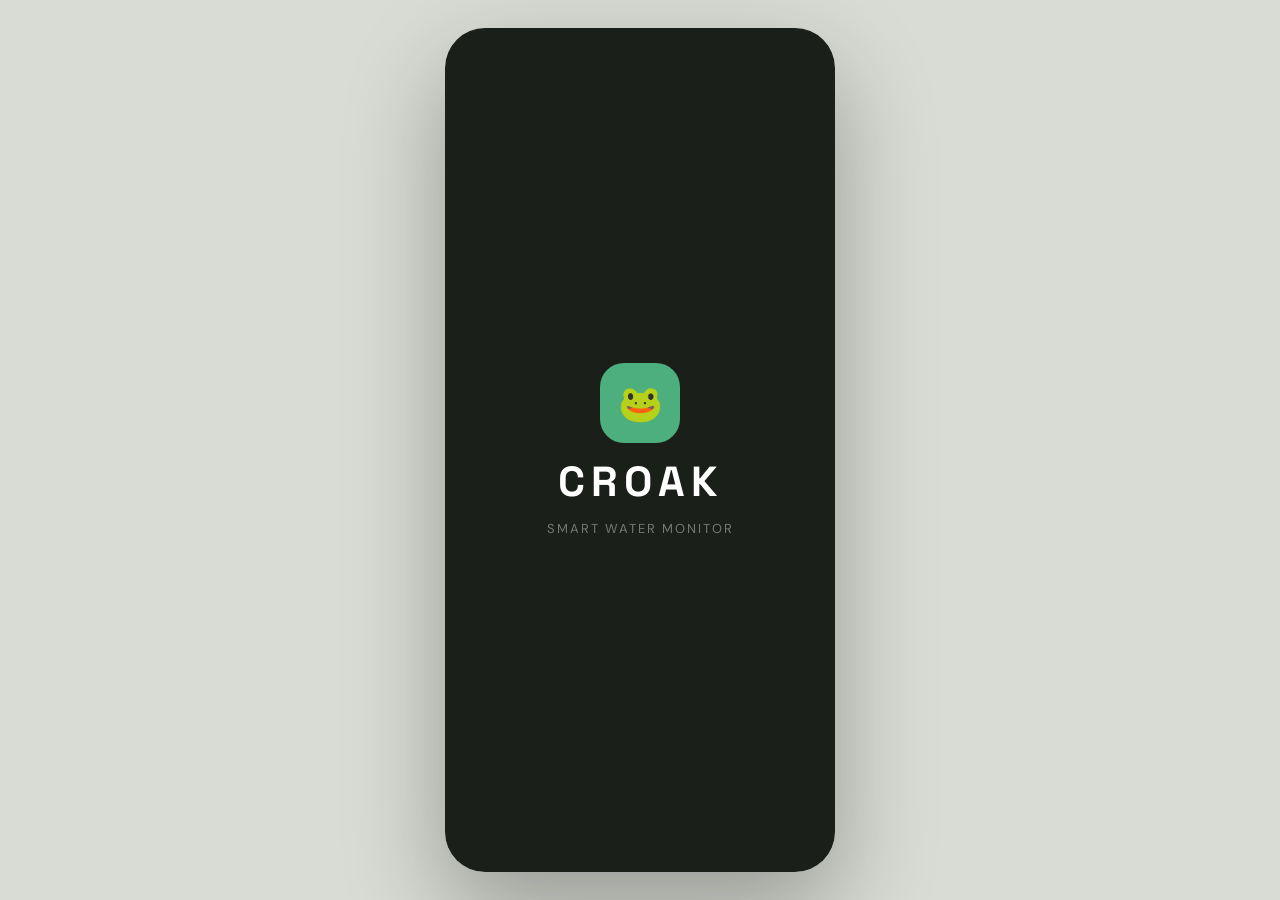
<file: index.html>
<!DOCTYPE html>
<html lang="es">
<head>
  <meta charset="UTF-8">
  <meta name="viewport" content="width=device-width, initial-scale=1.0, maximum-scale=1.0">
  <title>CROAK – Water Monitor</title>
  <link href="https://fonts.googleapis.com/css2?family=DM+Sans:wght@300;400;500;600&family=Space+Grotesk:wght@400;500;600;700&display=swap" rel="stylesheet">
  <link rel="stylesheet" href="styles.css">
</head>
<body>
<div class="phone">

  <!-- ============================================================
       SPLASH
  ============================================================ -->
  <div class="screen active" id="splash">
    <div class="splash-logo">
      <div class="splash-icon">🐸</div>
      <div class="splash-title">CROAK</div>
      <div class="splash-sub">Smart Water Monitor</div>
    </div>
  </div>

  <!-- ============================================================
       LOGIN
  ============================================================ -->
  <div class="screen" id="login">
    <div class="status-bar">
      <span class="status-time">9:41</span>
      <div class="status-icons"><span>📶</span><span>🔋</span></div>
    </div>
    <div class="scroll-area" style="padding-bottom:40px;">
      <div style="padding:32px 28px 0;">
        <div class="login-header">
          <div style="font-size:36px;margin-bottom:12px;">🐸</div>
          <h1>Bienvenido<br>de vuelta</h1>
          <p>Monitorea tu agua en tiempo real</p>
        </div>
        <div class="field-group">
          <div>
            <div class="field-label">CORREO ELECTRÓNICO</div>
            <div class="field-wrap"><input type="email" placeholder="tu@correo.com" value="usuario@croak.mx"></div>
          </div>
          <div>
            <div class="field-label">CONTRASEÑA</div>
            <div class="field-wrap"><input type="password" placeholder="••••••••" value="12345678"></div>
          </div>
        </div>
        <button class="btn-primary" onclick="goTo('home')">Iniciar sesión</button>
        <div class="divider" style="margin-top:20px;">o continúa con</div>
        <button class="btn-outline" onclick="goTo('home')">
          <svg class="google-icon" viewBox="0 0 24 24">
            <path fill="#4285F4" d="M22.56 12.25c0-.78-.07-1.53-.2-2.25H12v4.26h5.92c-.26 1.37-1.04 2.53-2.21 3.31v2.77h3.57c2.08-1.92 3.28-4.74 3.28-8.09z"/>
            <path fill="#34A853" d="M12 23c2.97 0 5.46-.98 7.28-2.66l-3.57-2.77c-.98.66-2.23 1.06-3.71 1.06-2.86 0-5.29-1.93-6.16-4.53H2.18v2.84C3.99 20.53 7.7 23 12 23z"/>
            <path fill="#FBBC05" d="M5.84 14.09c-.22-.66-.35-1.36-.35-2.09s.13-1.43.35-2.09V7.07H2.18C1.43 8.55 1 10.22 1 12s.43 3.45 1.18 4.93l2.85-2.22.81-.62z"/>
            <path fill="#EA4335" d="M12 5.38c1.62 0 3.06.56 4.21 1.64l3.15-3.15C17.45 2.09 14.97 1 12 1 7.7 1 3.99 3.47 2.18 7.07l3.66 2.84c.87-2.6 3.3-4.53 6.16-4.53z"/>
          </svg>
          Continuar con Google
        </button>
        <div class="link-row">¿No tienes cuenta? <a onclick="goTo('register')">Crear cuenta</a></div>
      </div>
    </div>
  </div>

  <!-- ============================================================
       REGISTER
  ============================================================ -->
  <div class="screen" id="register">
    <div class="status-bar">
      <span class="status-time">9:41</span>
      <div class="status-icons"><span>📶</span><span>🔋</span></div>
    </div>
    <div class="scroll-area" style="padding-bottom:40px;">
      <div style="padding:32px 28px 0;">
        <div class="login-header">
          <div style="font-size:36px;margin-bottom:12px;">🐸</div>
          <h1>Crear<br>cuenta</h1>
          <p>Configura tu monitor de agua inteligente</p>
        </div>
        <div class="field-group">
          <div>
            <div class="field-label">NOMBRE</div>
            <div class="field-wrap"><input type="text" placeholder="Tu nombre"></div>
          </div>
          <div>
            <div class="field-label">CORREO ELECTRÓNICO</div>
            <div class="field-wrap"><input type="email" placeholder="tu@correo.com"></div>
          </div>
          <div>
            <div class="field-label">CONTRASEÑA</div>
            <div class="field-wrap"><input type="password" placeholder="Mínimo 8 caracteres"></div>
          </div>
        </div>
        <button class="btn-primary" onclick="goTo('add-device')">Crear cuenta</button>
        <div class="link-row" style="margin-top:16px;">¿Ya tienes cuenta? <a onclick="goTo('login')">Iniciar sesión</a></div>
      </div>
    </div>
  </div>

  <!-- ============================================================
       ADD DEVICE
  ============================================================ -->
  <div class="screen" id="add-device">
    <div class="status-bar">
      <span class="status-time">9:41</span>
      <div class="status-icons"><span>📶</span><span>🔋</span></div>
    </div>
    <div class="top-bar">
      <button class="back-btn" onclick="goTo('home')">←</button>
      <h2>Dispositivos CROAK</h2>
    </div>
    <div class="scroll-area" style="padding-bottom:40px;">
      <div class="add-device-body">

        <!-- Manual form -->
        <div class="add-device-form">
          <div class="add-device-form-title">Agregar nuevo dispositivo</div>
          <div>
            <div class="field-label">NOMBRE DEL DISPOSITIVO</div>
            <input type="text" id="device-name-input" placeholder="Ej. Casa, Oficina, Departamento">
          </div>
          <div>
            <div class="field-label">ID DEL DISPOSITIVO</div>
            <div class="code-input-row">
              <input type="text" id="device-code-input" placeholder="Ej. CRK-A3F9B2">
              <button class="btn-add-device" onclick="addDeviceFromScreen()">+ Agregar</button>
            </div>
          </div>
        </div>

        <div class="or-divider">— o escanea el código QR —</div>

        <!-- QR -->
        <div class="qr-box">
          <div class="qr-icon">📷</div>
          <h3>Escanear código QR</h3>
          <p>Apunta la cámara al código QR que viene en tu dispositivo CROAK</p>
          <button class="btn-primary" style="width:auto;padding:12px 28px;" onclick="showToast('📷 Cámara no disponible en modo demo')">Abrir cámara</button>
        </div>

        <!-- List -->
        <div class="device-list-card">
          <div class="device-list-title">Mis dispositivos</div>
          <div class="device-list-items" id="add-device-list"></div>
        </div>

        <button class="btn-primary" onclick="goTo('home')">Ir al inicio →</button>
      </div>
    </div>
  </div>

  <!-- ============================================================
       HOME
  ============================================================ -->
  <div class="screen" id="home">
    <div class="status-bar">
      <span class="status-time" id="home-time">9:41</span>
      <div class="status-icons"><span>📶</span><span>🔋</span></div>
    </div>

    <div class="home-header">
      <div class="greeting">
        <small>Buenos días,</small>
        <h2>Carlos 👋</h2>
      </div>
      <button class="notif-btn" onclick="showToast('🔔 Sin notificaciones nuevas')">
        🔔
        <div class="notif-dot"></div>
      </button>
    </div>

    <!-- Device chips -->
    <div class="device-chips" id="device-chips-container"></div>

    <!-- Scrollable content -->
    <div class="scroll-area">

      <!-- Status ring -->
      <div class="status-ring-wrap">
        <div class="status-ring-outer safe" id="status-ring">
          <div class="status-ring-inner">
            <div class="status-emoji" id="status-emoji">💧</div>
            <div class="status-label safe" id="status-label">Agua segura</div>
            <div class="status-sub live-dot">En vivo</div>
          </div>
        </div>
        <div class="status-message safe" id="status-msg">Todo en condiciones normales</div>
      </div>

      <!-- Metrics -->
      <div class="metrics-grid">
        <div class="metric-card">
          <div class="m-icon">🧪</div>
          <div class="m-val" id="ph-val">7.1</div>
          <div class="m-label">pH</div>
          <div class="metric-badge ok" id="ph-badge">Normal</div>
        </div>
        <div class="metric-card">
          <div class="m-icon">💧</div>
          <div class="m-val" id="turb-val">2.8</div>
          <div class="m-unit">NTU</div>
          <div class="m-label">Turbidez</div>
          <div class="metric-badge ok" id="turb-badge">Normal</div>
        </div>
        <div class="metric-card">
          <div class="m-icon">⚗️</div>
          <div class="m-val" id="tds-val">180</div>
          <div class="m-unit">ppm</div>
          <div class="m-label">TDS</div>
          <div class="metric-badge ok" id="tds-badge">Normal</div>
        </div>
      </div>

      <!-- Smart alert card (auto-shown on warn/danger) -->
      <div class="alert-card hidden" id="alert-card"></div>

      <!-- Valve card + single button -->
      <div class="valve-card">
        <div class="valve-icon open" id="valve-icon">🚿</div>
        <div class="valve-info">
          <h4 id="valve-title">Flujo activo</h4>
          <p id="valve-desc">El agua circula normalmente</p>
        </div>
        <div class="valve-status open" id="valve-status">Abierta</div>
      </div>
      <button class="valve-btn" id="valve-btn" onclick="toggleValve()" style="margin-top:10px;">
        🔒 Cerrar válvula
      </button>

      <!-- Quick actions -->
      <div class="section-title">ACCIONES RÁPIDAS</div>
      <div class="quick-actions">
        <button class="q-btn" onclick="navTo('dashboard')">
          <span>📊</span><span>Análisis</span>
        </button>
        <button class="q-btn" onclick="cycleStatus()">
          <span>🔄</span><span>Simular</span>
        </button>
        <button class="q-btn" onclick="navTo('settings')">
          <span>⚙️</span><span>Config</span>
        </button>
      </div>

      <!-- All devices -->
      <div class="section-title" style="margin-top:4px;">MIS DISPOSITIVOS</div>
      <div class="devices-section" style="margin-top:8px;">
        <div class="devices-scroll" id="home-device-list"></div>
      </div>

      <div style="height:8px;"></div>
    </div><!-- /scroll-area -->

    <div class="bottom-nav">
      <button class="nav-item active" onclick="navTo('home')">
        <div class="n-icon">🏠</div><div class="n-label">Inicio</div><div class="nav-pip"></div>
      </button>
      <button class="nav-item" onclick="navTo('dashboard')">
        <div class="n-icon">📊</div><div class="n-label">Análisis</div><div class="nav-pip"></div>
      </button>
      <button class="nav-item" onclick="navTo('settings')">
        <div class="n-icon">⚙️</div><div class="n-label">Config</div><div class="nav-pip"></div>
      </button>
      <button class="nav-item" onclick="goTo('add-device')">
        <div class="n-icon">➕</div><div class="n-label">Dispositivos</div><div class="nav-pip"></div>
      </button>
    </div>
  </div>

  <!-- ============================================================
       DASHBOARD
  ============================================================ -->
  <div class="screen" id="dashboard">
    <div class="status-bar">
      <span class="status-time">9:41</span>
      <div class="status-icons"><span>📶</span><span>🔋</span></div>
    </div>
    <div class="dash-header">
      <h1>Análisis</h1>
      <p>Historial de calidad del agua</p>
    </div>
    <div class="filter-tabs">
      <div class="f-tab active" onclick="setFilter(this,'Hoy')">Hoy</div>
      <div class="f-tab" onclick="setFilter(this,'Semana')">Semana</div>
      <div class="f-tab" onclick="setFilter(this,'Mes')">Mes</div>
    </div>
    <div class="scroll-area">
      <div class="stat-row">
        <div class="stat-box"><div class="sv">7.1</div><div class="sl">pH Prom.</div></div>
        <div class="stat-box"><div class="sv">2.8</div><div class="sl">NTU Prom.</div></div>
        <div class="stat-box"><div class="sv">178</div><div class="sl">TDS Prom.</div></div>
      </div>

      <!-- pH chart -->
      <div class="chart-card">
        <h3>🧪 pH del agua</h3>
        <div class="chart-meta">
          <span class="chart-val" id="dash-ph">7.1</span>
          <span style="color:var(--safe);font-weight:600;font-size:12px;">↑ Normal</span>
        </div>
        <svg class="chart" viewBox="0 0 310 80">
          <defs>
            <linearGradient id="g1" x1="0" x2="0" y1="0" y2="1">
              <stop offset="0%" stop-color="#4caf7d" stop-opacity="0.4"/>
              <stop offset="100%" stop-color="#4caf7d" stop-opacity="0"/>
            </linearGradient>
          </defs>
          <rect x="0" y="10" width="310" height="60" rx="4" fill="#e8f5ee" opacity="0.5"/>
          <path class="chart-area" fill="url(#g1)" id="ph-area"/>
          <path class="chart-line" stroke="#4caf7d" id="ph-path"/>
          <g id="ph-dots"></g>
        </svg>
        <div style="display:flex;justify-content:space-between;font-size:10px;color:var(--text3);margin-top:6px;">
          <span>6am</span><span>9am</span><span>12pm</span><span>3pm</span><span>6pm</span><span>Ahora</span>
        </div>
      </div>

      <!-- Turbidez chart -->
      <div class="chart-card">
        <h3>💧 Turbidez</h3>
        <div class="chart-meta">
          <span class="chart-val" id="dash-turb">2.8 NTU</span>
          <span style="color:var(--safe);font-weight:600;font-size:12px;">↓ Bajo</span>
        </div>
        <svg class="chart" viewBox="0 0 310 80">
          <defs>
            <linearGradient id="g2" x1="0" x2="0" y1="0" y2="1">
              <stop offset="0%" stop-color="#4caf7d" stop-opacity="0.4"/>
              <stop offset="100%" stop-color="#4caf7d" stop-opacity="0"/>
            </linearGradient>
          </defs>
          <rect x="0" y="10" width="310" height="60" rx="4" fill="#e8f5ee" opacity="0.5"/>
          <path class="chart-area" fill="url(#g2)" id="turb-area"/>
          <path class="chart-line" stroke="#4caf7d" id="turb-path"/>
          <g id="turb-dots"></g>
        </svg>
        <div style="display:flex;justify-content:space-between;font-size:10px;color:var(--text3);margin-top:6px;">
          <span>6am</span><span>9am</span><span>12pm</span><span>3pm</span><span>6pm</span><span>Ahora</span>
        </div>
      </div>

      <!-- TDS chart -->
      <div class="chart-card">
        <h3>⚗️ TDS (sólidos disueltos)</h3>
        <div class="chart-meta">
          <span class="chart-val" id="dash-tds">180 ppm</span>
          <span style="color:var(--safe);font-weight:600;font-size:12px;">↓ Normal</span>
        </div>
        <svg class="chart" viewBox="0 0 310 80">
          <defs>
            <linearGradient id="g3" x1="0" x2="0" y1="0" y2="1">
              <stop offset="0%" stop-color="#4caf7d" stop-opacity="0.4"/>
              <stop offset="100%" stop-color="#4caf7d" stop-opacity="0"/>
            </linearGradient>
          </defs>
          <rect x="0" y="10" width="310" height="60" rx="4" fill="#e8f5ee" opacity="0.5"/>
          <path class="chart-area" fill="url(#g3)" id="tds-area"/>
          <path class="chart-line" stroke="#4caf7d" id="tds-path"/>
          <g id="tds-dots"></g>
        </svg>
        <div style="display:flex;justify-content:space-between;font-size:10px;color:var(--text3);margin-top:6px;">
          <span>6am</span><span>9am</span><span>12pm</span><span>3pm</span><span>6pm</span><span>Ahora</span>
        </div>
      </div>
      <div style="height:20px;"></div>
    </div>

    <div class="bottom-nav">
      <button class="nav-item" onclick="navTo('home')">
        <div class="n-icon">🏠</div><div class="n-label">Inicio</div><div class="nav-pip"></div>
      </button>
      <button class="nav-item active" onclick="navTo('dashboard')">
        <div class="n-icon">📊</div><div class="n-label">Análisis</div><div class="nav-pip"></div>
      </button>
      <button class="nav-item" onclick="navTo('settings')">
        <div class="n-icon">⚙️</div><div class="n-label">Config</div><div class="nav-pip"></div>
      </button>
      <button class="nav-item" onclick="goTo('add-device')">
        <div class="n-icon">➕</div><div class="n-label">Dispositivos</div><div class="nav-pip"></div>
      </button>
    </div>
  </div>

  <!-- ============================================================
       SETTINGS
  ============================================================ -->
  <div class="screen" id="settings">
    <div class="status-bar">
      <span class="status-time">9:41</span>
      <div class="status-icons"><span>📶</span><span>🔋</span></div>
    </div>
    <div class="settings-header">
      <h1>Configuración</h1>
      <p>Personaliza tu experiencia CROAK</p>
    </div>
    <div class="scroll-area">

      <!-- Device -->
      <div class="settings-section">
        <div class="settings-section-title">DISPOSITIVO ACTIVO</div>
        <div class="device-status-card">
          <div class="device-status-icon">🐸</div>
          <div class="device-status-info">
            <h4>CROAK – Casa</h4>
            <p>ID: CRK-A3F9B2</p>
            <div class="battery-row">
              <span style="font-size:12px;">🔋</span>
              <div class="battery-bar"><div class="battery-fill"></div></div>
              <span class="battery-text">72%</span>
            </div>
          </div>
          <div class="online-badge">En línea</div>
        </div>
      </div>

      <!-- Notifications -->
      <div class="settings-section">
        <div class="settings-section-title">NOTIFICACIONES</div>
        <div class="settings-group">
          <div class="setting-row">
            <div class="setting-icon" style="background:#fff3e0;">🔔</div>
            <div class="setting-info">
              <h4>Alertas de calidad</h4>
              <p>Notificar cuando haya anomalías</p>
            </div>
            <div class="toggle on" onclick="toggleSwitch(this)"></div>
          </div>
          <div class="setting-row">
            <div class="setting-icon" style="background:#e3f2fd;">💧</div>
            <div class="setting-info">
              <h4>Desvío automático</h4>
              <p>Alertar cuando se desvía el agua</p>
            </div>
            <div class="toggle on" onclick="toggleSwitch(this)"></div>
          </div>
          <div class="setting-row">
            <div class="setting-icon" style="background:#f3e5f5;">📱</div>
            <div class="setting-info">
              <h4>Resumen diario</h4>
              <p>Reporte de calidad cada mañana</p>
            </div>
            <div class="toggle" onclick="toggleSwitch(this)"></div>
          </div>
        </div>
      </div>

      <!-- Valve -->
      <div class="settings-section">
        <div class="settings-section-title">VÁLVULA</div>
        <div class="settings-group">
          <div class="setting-row">
            <div class="setting-icon" style="background:#e8f5ee;">🔒</div>
            <div class="setting-info">
              <h4>Cierre automático</h4>
              <p>Cerrar la válvula cuando el agua no sea segura</p>
            </div>
            <div class="toggle on" onclick="toggleSwitch(this)"></div>
          </div>
        </div>
      </div>

      <!-- Safety ranges -->
      <div class="settings-section">
        <div class="settings-section-title">RANGOS DE SEGURIDAD</div>
        <div class="settings-group">
          <div class="range-row">
            <div class="range-header"><span>pH mínimo</span><span id="ph-min-val">6.5</span></div>
            <input type="range" min="5" max="7" step="0.1" value="6.5"
              oninput="document.getElementById('ph-min-val').textContent=parseFloat(this.value).toFixed(1)">
          </div>
          <div class="range-row">
            <div class="range-header"><span>pH máximo</span><span id="ph-max-val">8.5</span></div>
            <input type="range" min="7" max="10" step="0.1" value="8.5"
              oninput="document.getElementById('ph-max-val').textContent=parseFloat(this.value).toFixed(1)">
          </div>
          <div class="range-row">
            <div class="range-header"><span>Turbidez máxima</span><span id="turb-max-val">5 NTU</span></div>
            <input type="range" min="1" max="20" step="0.5" value="5"
              oninput="document.getElementById('turb-max-val').textContent=parseFloat(this.value).toFixed(1)+' NTU'">
          </div>
          <div class="range-row">
            <div class="range-header"><span>TDS máximo</span><span id="tds-max-val">300 ppm</span></div>
            <input type="range" min="100" max="600" step="10" value="300"
              oninput="document.getElementById('tds-max-val').textContent=this.value+' ppm'">
          </div>
        </div>
      </div>

      <!-- Account -->
      <div class="settings-section">
        <div class="settings-section-title">CUENTA</div>
        <div class="settings-group">
          <div class="setting-row" onclick="goTo('login')" style="cursor:pointer;">
            <div class="setting-icon" style="background:#fce4ec;">🚪</div>
            <div class="setting-info"><h4>Cerrar sesión</h4></div>
            <span style="color:var(--text3);">→</span>
          </div>
        </div>
      </div>

      <div style="height:20px;"></div>
    </div>

    <div class="bottom-nav">
      <button class="nav-item" onclick="navTo('home')">
        <div class="n-icon">🏠</div><div class="n-label">Inicio</div><div class="nav-pip"></div>
      </button>
      <button class="nav-item" onclick="navTo('dashboard')">
        <div class="n-icon">📊</div><div class="n-label">Análisis</div><div class="nav-pip"></div>
      </button>
      <button class="nav-item active" onclick="navTo('settings')">
        <div class="n-icon">⚙️</div><div class="n-label">Config</div><div class="nav-pip"></div>
      </button>
      <button class="nav-item" onclick="goTo('add-device')">
        <div class="n-icon">➕</div><div class="n-label">Dispositivos</div><div class="nav-pip"></div>
      </button>
    </div>
  </div>

  <!-- ============================================================
       MODAL: ADD DEVICE
  ============================================================ -->
  <div class="modal-overlay" id="add-device-modal" onclick="if(event.target===this)closeAddDeviceModal()">
    <div class="modal-sheet">
      <div class="modal-handle"></div>
      <div class="modal-title">Nuevo dispositivo</div>
      <div class="modal-subtitle">Ingresa los datos de tu dispositivo CROAK</div>
      <div class="modal-field">
        <label>NOMBRE</label>
        <input type="text" id="modal-device-name" placeholder="Ej. Casa, Oficina, Rancho">
      </div>
      <div class="modal-field">
        <label>ID DEL DISPOSITIVO</label>
        <input type="text" id="modal-device-id" placeholder="Ej. CRK-B7C4D1">
      </div>
      <div class="modal-actions">
        <button class="btn-cancel" onclick="closeAddDeviceModal()">Cancelar</button>
        <button class="btn-confirm" onclick="confirmAddDevice()">✓ Agregar</button>
      </div>
    </div>
  </div>

  <!-- ============================================================
       MODAL: RECOMMENDATIONS
  ============================================================ -->
  <div class="modal-overlay" id="rec-modal" onclick="if(event.target===this)closeRecommendationsModal()">
    <div class="modal-sheet rec-modal-sheet">
      <div class="modal-handle"></div>
      <div class="rec-modal-badge warn" id="rec-modal-badge">⚠️ Calidad media</div>
      <div class="modal-title" id="rec-modal-title">Qué hacer ahora</div>
      <div class="modal-subtitle" id="rec-modal-subtitle">Tu agua presenta anomalías. Sigue estas recomendaciones.</div>
      <div class="rec-modal-body" id="rec-modal-body"></div>
      <button class="rec-modal-close" onclick="closeRecommendationsModal()">Entendido</button>
    </div>
  </div>

  <!-- TOAST -->
  <div class="toast" id="toast"></div>

</div><!-- /phone -->

<script src="app.js"></script>
</body>
</html>
</file>
<file: styles.css>
/* ================================================================
   CROAK – styles.css
   ================================================================ */

/* ---------------------------------------------------------------
   VARIABLES
--------------------------------------------------------------- */
:root {
  --bg:          #f4f6f2;
  --bg2:         #edefe9;
  --card:        #ffffff;
  --text:        #1a1f1a;
  --text2:       #6b7568;
  --text3:       #9ba89a;
  --safe:        #4caf7d;
  --safe-light:  #e8f5ee;
  --safe-glow:   rgba(76,175,125,0.25);
  --warn:        #e8a838;
  --warn-light:  #fff8ec;
  --warn-glow:   rgba(232,168,56,0.25);
  --danger:      #e05252;
  --danger-light:#fdeaea;
  --danger-glow: rgba(224,82,82,0.25);
  --border:      rgba(0,0,0,0.07);
  --shadow:      0 4px 24px rgba(0,0,0,0.06);
  --shadow-lg:   0 12px 48px rgba(0,0,0,0.1);
  --r:    20px;
  --r-sm: 12px;
}

/* ---------------------------------------------------------------
   RESET & BASE
--------------------------------------------------------------- */
* { margin:0; padding:0; box-sizing:border-box; -webkit-tap-highlight-color:transparent; }

body {
  font-family: 'DM Sans', sans-serif;
  background: #d8dcd4;
  display: grid;
  place-items: center;
  min-height: 100vh;
  min-height: 100dvh;
  padding: 12px;
  overflow: hidden;
}

/* ---------------------------------------------------------------
   PHONE SHELL
--------------------------------------------------------------- */
.phone {
  width: min(390px, calc(100vw - 24px), calc((100dvh - 24px) * 0.4621));
  max-width: 390px;
  aspect-ratio: 390 / 844;
  height: auto;
  max-height: calc(100dvh - 24px);
  background: var(--bg);
  border-radius: 48px;
  overflow: hidden;
  box-shadow: 0 40px 100px rgba(0,0,0,0.3), inset 0 0 0 1px rgba(255,255,255,0.3);
  position: relative;
  margin: auto;
}

/* ---------------------------------------------------------------
   SCREENS
--------------------------------------------------------------- */
.screen {
  position: absolute; inset: 0;
  display: flex; flex-direction: column;
  background: var(--bg);
  opacity: 0; pointer-events: none;
  transition: opacity 0.4s ease, transform 0.4s ease;
  transform: translateX(20px);
  overflow: hidden;
}
.screen.active  { opacity:1; pointer-events:all; transform:translateX(0); }
.screen.slide-back { transform: translateX(-20px); }

/* ---------------------------------------------------------------
   STATUS BAR
--------------------------------------------------------------- */
.status-bar {
  padding: 14px 28px 8px;
  display: flex; justify-content: space-between; align-items: center;
  flex-shrink: 0;
}
.status-time { font-family:'Space Grotesk',sans-serif; font-weight:600; font-size:15px; color:var(--text); }
.status-icons { display:flex; gap:6px; align-items:center; }
.status-icons span { font-size:13px; color:var(--text); }

/* ---------------------------------------------------------------
   SCROLL AREA
--------------------------------------------------------------- */
.scroll-area { flex:1; overflow-y:auto; overflow-x:hidden; padding-bottom:80px; }
.scroll-area::-webkit-scrollbar { display:none; }

@media (max-height: 900px) {
  .phone {
    border-radius: 40px;
  }
}

@media (max-width: 480px) {
  body {
    padding: 0;
  }

  .phone {
    width: 100vw;
    max-width: 100vw;
    max-height: 100dvh;
    border-radius: 0;
    box-shadow: none;
  }
}

/* ---------------------------------------------------------------
   SPLASH
--------------------------------------------------------------- */
#splash { background:#1a1f1a; justify-content:center; align-items:center; gap:16px; }
.splash-logo { display:flex; flex-direction:column; align-items:center; gap:12px; animation:splashIn 0.8s ease forwards; }
.splash-icon { width:80px; height:80px; background:var(--safe); border-radius:24px; display:flex; align-items:center; justify-content:center; font-size:36px; }
.splash-title { font-family:'Space Grotesk',sans-serif; font-size:42px; font-weight:700; letter-spacing:6px; color:#fff; }
.splash-sub { font-size:13px; color:rgba(255,255,255,0.4); letter-spacing:2px; text-transform:uppercase; }
@keyframes splashIn { from{opacity:0;transform:scale(0.9)} to{opacity:1;transform:scale(1)} }

/* ---------------------------------------------------------------
   AUTH
--------------------------------------------------------------- */
#login .scroll-area    { display:flex; flex-direction:column; justify-content:center; padding:40px 28px 80px; }
#register .scroll-area { display:flex; flex-direction:column; justify-content:center; padding:40px 28px 80px; }

.login-header { margin-bottom:36px; }
.login-header h1 { font-family:'Space Grotesk',sans-serif; font-size:30px; font-weight:700; color:var(--text); line-height:1.2; }
.login-header p  { font-size:14px; color:var(--text2); margin-top:6px; }

.field-group { display:flex; flex-direction:column; gap:12px; margin-bottom:24px; }
.field-label { font-size:12px; font-weight:500; color:var(--text2); letter-spacing:0.5px; margin-bottom:4px; }
.field-wrap input {
  width:100%; padding:16px 18px;
  background:var(--card); border:1.5px solid var(--border); border-radius:var(--r-sm);
  font-family:'DM Sans',sans-serif; font-size:15px; color:var(--text); outline:none; transition:border-color 0.2s;
}
.field-wrap input:focus      { border-color:var(--safe); }
.field-wrap input::placeholder { color:var(--text3); }

.btn-primary {
  width:100%; padding:17px; background:var(--safe); color:#fff;
  border:none; border-radius:var(--r-sm);
  font-family:'Space Grotesk',sans-serif; font-size:15px; font-weight:600;
  cursor:pointer; transition:all 0.2s; letter-spacing:0.3px;
}
.btn-primary:active { transform:scale(0.98); opacity:0.9; }

.btn-outline {
  width:100%; padding:16px; background:transparent; color:var(--text);
  border:1.5px solid var(--border); border-radius:var(--r-sm);
  font-family:'Space Grotesk',sans-serif; font-size:14px; font-weight:500;
  cursor:pointer; transition:all 0.2s; display:flex; align-items:center; justify-content:center; gap:8px;
}
.btn-outline:active { background:var(--bg2); }

.divider { text-align:center; margin:20px 0; color:var(--text3); font-size:13px; position:relative; }
.divider::before, .divider::after { content:''; position:absolute; top:50%; width:38%; height:1px; background:var(--border); }
.divider::before { left:0; } .divider::after { right:0; }

.link-row { text-align:center; margin-top:24px; font-size:14px; color:var(--text2); }
.link-row a { color:var(--safe); font-weight:600; cursor:pointer; text-decoration:none; }
.google-icon { width:18px; height:18px; }

/* ---------------------------------------------------------------
   ADD DEVICE SCREEN
--------------------------------------------------------------- */
.top-bar { padding:16px 24px; display:flex; align-items:center; gap:12px; flex-shrink:0; }
.back-btn {
  width:38px; height:38px; background:var(--card); border-radius:10px; border:none;
  display:flex; align-items:center; justify-content:center; cursor:pointer; font-size:18px; color:var(--text);
  box-shadow:var(--shadow);
}
.top-bar h2 { font-family:'Space Grotesk',sans-serif; font-size:18px; font-weight:600; color:var(--text); }

.add-device-body { padding:0 24px; display:flex; flex-direction:column; gap:16px; }
.add-device-form { background:var(--card); border-radius:var(--r); padding:18px; box-shadow:var(--shadow); display:flex; flex-direction:column; gap:12px; }
.add-device-form-title { font-family:'Space Grotesk',sans-serif; font-size:14px; font-weight:600; color:var(--text); }
.add-device-form input {
  width:100%; padding:13px 16px; background:var(--bg);
  border:1.5px solid var(--border); border-radius:var(--r-sm);
  font-family:'DM Sans',sans-serif; font-size:14px; color:var(--text); outline:none; transition:border-color 0.2s;
}
.add-device-form input:focus      { border-color:var(--safe); }
.add-device-form input::placeholder { color:var(--text3); }
.btn-add-device {
  padding:13px 18px; background:var(--safe); color:#fff;
  border:none; border-radius:var(--r-sm);
  font-family:'Space Grotesk',sans-serif; font-size:14px; font-weight:600;
  cursor:pointer; transition:all 0.2s; white-space:nowrap;
}
.btn-add-device:active { transform:scale(0.98); }

.code-input-row { display:flex; gap:8px; }

.or-divider { text-align:center; color:var(--text3); font-size:13px; }

.qr-box {
  background:var(--card); border-radius:var(--r); padding:28px;
  display:flex; flex-direction:column; align-items:center; gap:14px;
  border:1.5px dashed var(--border); text-align:center;
}
.qr-icon { font-size:52px; }
.qr-box h3 { font-family:'Space Grotesk',sans-serif; font-size:16px; font-weight:600; color:var(--text); }
.qr-box p  { font-size:13px; color:var(--text2); }

.device-list-card { background:var(--card); border-radius:var(--r); padding:18px; box-shadow:var(--shadow); }
.device-list-title { font-family:'Space Grotesk',sans-serif; font-size:14px; font-weight:600; color:var(--text); margin-bottom:12px; }
.device-list-items { display:flex; flex-direction:column; gap:8px; }
.device-list-empty { font-size:13px; color:var(--text3); text-align:center; padding:16px 0; }
.device-list-item { display:flex; align-items:center; gap:12px; padding:12px; background:var(--bg); border-radius:12px; }
.device-list-item .d-icon { width:40px; height:40px; background:#e8f5ee; border-radius:10px; display:flex; align-items:center; justify-content:center; font-size:20px; flex-shrink:0; }
.device-list-item .d-info { flex:1; }
.device-list-item .d-name { font-size:14px; font-weight:500; color:var(--text); }
.device-list-item .d-id   { font-size:12px; color:var(--text2); }
.device-list-item .d-dot  { width:8px; height:8px; border-radius:50%; flex-shrink:0; }

/* ---------------------------------------------------------------
   HOME HEADER
--------------------------------------------------------------- */
.home-header { padding:8px 24px 0; display:flex; justify-content:space-between; align-items:center; flex-shrink:0; }
.home-header .greeting small { font-size:13px; color:var(--text2); }
.home-header .greeting h2    { font-family:'Space Grotesk',sans-serif; font-size:18px; font-weight:600; color:var(--text); }
.notif-btn {
  width:40px; height:40px; background:var(--card); border-radius:12px; border:none;
  cursor:pointer; font-size:18px; display:flex; align-items:center; justify-content:center;
  box-shadow:var(--shadow); position:relative;
}
.notif-dot { width:8px; height:8px; background:#e05252; border-radius:50%; position:absolute; top:8px; right:8px; border:2px solid var(--bg); }

/* ---------------------------------------------------------------
   DEVICE CHIPS
--------------------------------------------------------------- */
.device-chips { padding:14px 24px 0; display:flex; gap:8px; overflow-x:auto; flex-shrink:0; }
.device-chips::-webkit-scrollbar { display:none; }
.chip {
  padding:8px 16px; border-radius:100px; font-size:13px; font-weight:500; white-space:nowrap;
  cursor:pointer; border:1.5px solid var(--border); background:var(--card); color:var(--text2); transition:all 0.2s;
}
.chip.active    { background:var(--text); color:#fff; border-color:var(--text); }
.chip.add-chip  { border-style:dashed; color:var(--safe); border-color:var(--safe); background:transparent; }

/* ---------------------------------------------------------------
   STATUS RING
--------------------------------------------------------------- */
.status-ring-wrap { display:flex; flex-direction:column; align-items:center; padding:18px 24px 0; flex-shrink:0; }
.status-ring-outer {
  width:200px; height:200px; border-radius:50%;
  display:flex; align-items:center; justify-content:center; transition:all 0.6s ease;
}
.status-ring-outer.safe   { background:radial-gradient(circle,#e8f5ee 0%,#d1edd9 100%); box-shadow:0 0 0 16px #e8f5ee88,0 0 60px var(--safe-glow); }
.status-ring-outer.warn   { background:radial-gradient(circle,#fff8ec 0%,#fdefd1 100%); box-shadow:0 0 0 16px #fff8ec88,0 0 60px var(--warn-glow); }
.status-ring-outer.danger { background:radial-gradient(circle,#fdeaea 0%,#f8d3d3 100%); animation:pulse-ring 2s infinite ease-in-out; }
.status-ring-inner {
  width:155px; height:155px; border-radius:50%; background:var(--card);
  display:flex; flex-direction:column; align-items:center; justify-content:center; gap:4px;
  box-shadow:0 4px 24px rgba(0,0,0,0.08);
}
.status-emoji { font-size:34px; transition:all 0.4s; }
.status-label { font-family:'Space Grotesk',sans-serif; font-size:13px; font-weight:600; transition:color 0.4s; }
.status-label.safe   { color:var(--safe); }
.status-label.warn   { color:var(--warn); }
.status-label.danger { color:var(--danger); }
.status-sub { font-size:10px; color:var(--text3); }
.status-message { margin-top:12px; padding:8px 16px; border-radius:100px; font-size:12px; font-weight:500; transition:all 0.4s; }
.status-message.safe   { background:var(--safe-light);   color:var(--safe); }
.status-message.warn   { background:var(--warn-light);   color:var(--warn); }
.status-message.danger { background:var(--danger-light); color:var(--danger); }

/* ---------------------------------------------------------------
   METRICS GRID
--------------------------------------------------------------- */
.metrics-grid { padding:14px 24px 0; display:grid; grid-template-columns:1fr 1fr 1fr; gap:10px; flex-shrink:0; }
.metric-card { background:var(--card); border-radius:16px; padding:13px 12px; display:flex; flex-direction:column; gap:3px; box-shadow:var(--shadow); transition:all 0.4s; }
.metric-card .m-icon  { font-size:16px; }
.metric-card .m-val   { font-family:'Space Grotesk',sans-serif; font-size:17px; font-weight:700; color:var(--text); line-height:1; }
.metric-card .m-label { font-size:11px; color:var(--text3); }
.metric-card .m-unit  { font-size:10px; color:var(--text3); }
.metric-badge { font-size:9px; padding:2px 7px; border-radius:100px; font-weight:600; width:fit-content; }
.metric-badge.ok   { background:var(--safe-light);   color:var(--safe); }
.metric-badge.warn { background:var(--warn-light);   color:var(--warn); }
.metric-badge.bad  { background:var(--danger-light); color:var(--danger); }

/* ---------------------------------------------------------------
   ALERT CARD (inline smart alert)
--------------------------------------------------------------- */
.alert-card {
  margin:14px 24px 0; border-radius:var(--r); padding:16px 18px;
  display:flex; flex-direction:column; gap:12px; flex-shrink:0;
  transition: opacity 0.3s, transform 0.3s;
}
.alert-card.hidden { display:none; }
.alert-card.warn   { background:var(--warn-light);   border:1.5px solid rgba(232,168,56,0.3); }
.alert-card.danger { background:var(--danger-light); border:1.5px solid rgba(224,82,82,0.25); }

.alert-card-header { display:flex; align-items:flex-start; justify-content:space-between; gap:10px; }
.alert-card-title-row { display:flex; align-items:flex-start; gap:10px; flex:1; }
.alert-card-emoji { font-size:22px; flex-shrink:0; line-height:1.2; }
.alert-card-title { font-family:'Space Grotesk',sans-serif; font-size:14px; font-weight:700; color:var(--text); }
.alert-card-sub   { font-size:12px; color:var(--text2); margin-top:2px; }
.alert-card-close {
  background:none; border:none; cursor:pointer;
  font-size:13px; color:var(--text3); padding:4px; line-height:1; flex-shrink:0; margin-top:2px;
  transition:color 0.2s;
}
.alert-card-close:hover { color:var(--text); }

.alert-card-recs { display:flex; flex-direction:column; gap:7px; }
.rec-item { display:flex; align-items:flex-start; gap:8px; font-size:12px; color:var(--text2); line-height:1.4; }
.rec-icon { font-size:14px; flex-shrink:0; }

.alert-card-btn {
  background:none; border:none; cursor:pointer; padding:0;
  font-size:13px; font-weight:600; text-align:left;
  transition:opacity 0.2s;
}
.alert-card.warn   .alert-card-btn { color:var(--warn); }
.alert-card.danger .alert-card-btn { color:var(--danger); }
.alert-card-btn:active { opacity:0.7; }

/* ---------------------------------------------------------------
   VALVE CARD
--------------------------------------------------------------- */
.valve-card {
  margin:14px 24px 0; background:var(--card); border-radius:var(--r); padding:16px 18px;
  display:flex; align-items:center; gap:14px; box-shadow:var(--shadow); flex-shrink:0;
}
.valve-icon { width:42px; height:42px; border-radius:12px; display:flex; align-items:center; justify-content:center; font-size:20px; flex-shrink:0; transition:all 0.4s; }
.valve-icon.open   { background:#e8f5ee; }
.valve-icon.closed { background:#fdeaea; }
.valve-info { flex:1; }
.valve-info h4 { font-family:'Space Grotesk',sans-serif; font-size:14px; font-weight:600; color:var(--text); }
.valve-info p  { font-size:12px; color:var(--text2); margin-top:2px; }
.valve-status { font-size:12px; font-weight:600; padding:4px 10px; border-radius:100px; }
.valve-status.open   { background:var(--safe-light);   color:var(--safe); }
.valve-status.closed { background:var(--danger-light); color:var(--danger); }

/* Single valve button */
.valve-btn {
  margin:0 24px; padding:14px;
  background:var(--safe); color:#fff;
  border:none; border-radius:var(--r-sm);
  font-family:'Space Grotesk',sans-serif; font-size:14px; font-weight:600;
  cursor:pointer; transition:all 0.25s; width:calc(100% - 48px);
  display:flex; align-items:center; justify-content:center; gap:8px;
  flex-shrink:0;
}
.valve-btn.closed { background:var(--danger); }
.valve-btn:active { transform:scale(0.98); opacity:0.9; }

/* ---------------------------------------------------------------
   SECTION TITLE & QUICK ACTIONS
--------------------------------------------------------------- */
.section-title { padding:14px 24px 0; font-family:'Space Grotesk',sans-serif; font-size:12px; font-weight:600; color:var(--text3); letter-spacing:0.5px; flex-shrink:0; }
.quick-actions { padding:8px 24px 0; display:flex; gap:10px; flex-shrink:0; }
.q-btn {
  flex:1; padding:13px 10px; background:var(--card); border-radius:14px; border:none;
  display:flex; flex-direction:column; align-items:center; gap:5px; cursor:pointer;
  box-shadow:var(--shadow); transition:all 0.2s;
}
.q-btn:active { transform:scale(0.97); }
.q-btn span:first-child { font-size:20px; }
.q-btn span:last-child  { font-size:11px; font-weight:500; color:var(--text2); }

/* ---------------------------------------------------------------
   HOME DEVICE LIST
--------------------------------------------------------------- */
.devices-section { padding:0 24px; flex-shrink:0; }
.devices-scroll  { display:flex; flex-direction:column; gap:8px; }
.home-device-item {
  background:var(--card); border-radius:14px; padding:14px 16px;
  display:flex; align-items:center; gap:12px; box-shadow:var(--shadow);
  cursor:pointer; transition:all 0.2s;
}
.home-device-item:active { transform:scale(0.99); }
.hd-icon { width:40px; height:40px; background:#e8f5ee; border-radius:11px; display:flex; align-items:center; justify-content:center; font-size:20px; flex-shrink:0; }
.hd-info { flex:1; }
.hd-name { font-size:14px; font-weight:500; color:var(--text); }
.hd-id   { font-size:12px; color:var(--text2); margin-top:1px; }
.hd-status { display:flex; flex-direction:column; align-items:flex-end; gap:4px; }
.hd-badge  { font-size:11px; font-weight:600; padding:3px 9px; border-radius:100px; }
.hd-badge.online  { background:var(--safe-light);   color:var(--safe); }
.hd-badge.offline { background:var(--bg2); color:var(--text3); }
.hd-reading { font-size:11px; color:var(--text3); }

/* ---------------------------------------------------------------
   DASHBOARD
--------------------------------------------------------------- */
.dash-header { padding:8px 24px 0; flex-shrink:0; }
.dash-header h1 { font-family:'Space Grotesk',sans-serif; font-size:24px; font-weight:700; color:var(--text); }
.dash-header p  { font-size:13px; color:var(--text2); margin-top:2px; }
.filter-tabs { padding:14px 24px 0; display:flex; gap:6px; flex-shrink:0; }
.f-tab { padding:8px 16px; border-radius:100px; font-size:13px; font-weight:500; cursor:pointer; border:1.5px solid var(--border); background:var(--card); color:var(--text2); transition:all 0.2s; }
.f-tab.active { background:var(--text); color:#fff; border-color:var(--text); }
.stat-row { display:grid; grid-template-columns:1fr 1fr 1fr; gap:10px; margin:14px 24px 0; flex-shrink:0; }
.stat-box { background:var(--card); border-radius:14px; padding:14px; box-shadow:var(--shadow); text-align:center; }
.stat-box .sv { font-family:'Space Grotesk',sans-serif; font-size:20px; font-weight:700; color:var(--text); }
.stat-box .sl { font-size:11px; color:var(--text3); margin-top:2px; }
.chart-card { margin:14px 24px 0; background:var(--card); border-radius:var(--r); padding:18px; box-shadow:var(--shadow); flex-shrink:0; }
.chart-card h3 { font-family:'Space Grotesk',sans-serif; font-size:14px; font-weight:600; color:var(--text); margin-bottom:4px; }
.chart-meta { font-size:12px; color:var(--text2); margin-bottom:14px; display:flex; justify-content:space-between; align-items:center; }
.chart-val  { font-family:'Space Grotesk',sans-serif; font-size:22px; font-weight:700; color:var(--text); }
svg.chart { width:100%; overflow:visible; }
.chart-line { fill:none; stroke-width:2.5; stroke-linecap:round; stroke-linejoin:round; }
.chart-area { opacity:0.12; }

/* ---------------------------------------------------------------
   SETTINGS
--------------------------------------------------------------- */
.settings-header { padding:8px 24px 0; flex-shrink:0; }
.settings-header h1 { font-family:'Space Grotesk',sans-serif; font-size:24px; font-weight:700; color:var(--text); }
.settings-header p  { font-size:13px; color:var(--text2); margin-top:2px; }
.settings-section { margin:16px 24px 0; flex-shrink:0; }
.settings-section-title { font-size:11px; font-weight:600; color:var(--text3); letter-spacing:1px; text-transform:uppercase; margin-bottom:8px; }
.settings-group { background:var(--card); border-radius:var(--r); overflow:hidden; box-shadow:var(--shadow); }
.setting-row { padding:16px 18px; display:flex; align-items:center; gap:14px; border-bottom:1px solid var(--border); }
.setting-row:last-child { border-bottom:none; }
.setting-icon { width:36px; height:36px; border-radius:10px; display:flex; align-items:center; justify-content:center; font-size:18px; flex-shrink:0; }
.setting-info     { flex:1; }
.setting-info h4  { font-size:14px; font-weight:500; color:var(--text); }
.setting-info p   { font-size:12px; color:var(--text3); margin-top:1px; }
.toggle { width:46px; height:26px; background:#d0d4cc; border-radius:100px; position:relative; cursor:pointer; transition:background 0.3s; flex-shrink:0; }
.toggle.on { background:var(--safe); }
.toggle::after { content:''; position:absolute; width:20px; height:20px; background:#fff; border-radius:50%; top:3px; left:3px; transition:transform 0.3s; box-shadow:0 2px 6px rgba(0,0,0,0.15); }
.toggle.on::after { transform:translateX(20px); }
.range-row { padding:14px 18px 8px; border-bottom:1px solid var(--border); }
.range-row:last-child { border-bottom:none; padding-bottom:14px; }
.range-header { display:flex; justify-content:space-between; align-items:center; margin-bottom:10px; }
.range-header span:first-child { font-size:13px; font-weight:500; color:var(--text); }
.range-header span:last-child  { font-size:13px; font-weight:600; color:var(--safe); font-family:'Space Grotesk',sans-serif; }
input[type=range] { width:100%; accent-color:var(--safe); cursor:pointer; }
.device-status-card { background:var(--card); border-radius:var(--r); padding:18px; box-shadow:var(--shadow); display:flex; align-items:center; gap:14px; }
.device-status-icon { width:50px; height:50px; background:#e8f5ee; border-radius:14px; display:flex; align-items:center; justify-content:center; font-size:26px; }
.device-status-info { flex:1; }
.device-status-info h4 { font-family:'Space Grotesk',sans-serif; font-size:15px; font-weight:600; color:var(--text); }
.device-status-info p  { font-size:12px; color:var(--text2); margin-top:2px; }
.online-badge { padding:4px 10px; background:var(--safe-light); color:var(--safe); border-radius:100px; font-size:12px; font-weight:600; }
.battery-row { display:flex; align-items:center; gap:8px; margin-top:10px; }
.battery-bar  { flex:1; height:6px; background:var(--bg2); border-radius:100px; overflow:hidden; }
.battery-fill { height:100%; background:var(--safe); border-radius:100px; width:72%; }
.battery-text { font-size:12px; color:var(--text2); font-weight:500; }

/* ---------------------------------------------------------------
   BOTTOM NAV
--------------------------------------------------------------- */
.bottom-nav {
  position:absolute; bottom:0; left:0; right:0; height:80px;
  background:var(--card); border-top:1px solid var(--border);
  display:flex; padding:0 8px 12px; align-items:flex-end;
  box-shadow:0 -4px 20px rgba(0,0,0,0.06);
}
.nav-item { flex:1; display:flex; flex-direction:column; align-items:center; gap:4px; padding:10px 0 0; cursor:pointer; border:none; background:none; transition:all 0.2s; }
.nav-item .n-icon  { font-size:22px; transition:transform 0.2s; }
.nav-item .n-label { font-size:10px; font-weight:500; color:var(--text3); transition:color 0.2s; }
.nav-item.active .n-label { color:var(--safe); }
.nav-item.active .n-icon  { transform:scale(1.1); }
.nav-pip { width:4px; height:4px; background:var(--safe); border-radius:50%; margin-top:2px; opacity:0; transition:opacity 0.2s; }
.nav-item.active .nav-pip { opacity:1; }

/* ---------------------------------------------------------------
   MODAL OVERLAY (generic)
--------------------------------------------------------------- */
.modal-overlay {
  position:absolute; inset:0; background:rgba(0,0,0,0.4); backdrop-filter:blur(4px);
  display:flex; align-items:flex-end; z-index:200;
  opacity:0; pointer-events:none; transition:opacity 0.3s;
}
.modal-overlay.show { opacity:1; pointer-events:all; }
.modal-sheet {
  background:var(--card); border-radius:28px 28px 0 0; padding:28px 24px 40px;
  width:100%; transform:translateY(100%); transition:transform 0.35s cubic-bezier(0.32,0.72,0,1);
  display:flex; flex-direction:column; gap:16px;
}
.modal-overlay.show .modal-sheet { transform:translateY(0); }
.modal-handle { width:36px; height:4px; background:var(--border); border-radius:100px; margin:0 auto 8px; }
.modal-title    { font-family:'Space Grotesk',sans-serif; font-size:18px; font-weight:700; color:var(--text); }
.modal-subtitle { font-size:13px; color:var(--text2); margin-top:-8px; }
.modal-field    { display:flex; flex-direction:column; gap:6px; }
.modal-field label { font-size:12px; font-weight:500; color:var(--text2); letter-spacing:0.5px; }
.modal-field input {
  padding:14px 16px; background:var(--bg); border:1.5px solid var(--border); border-radius:var(--r-sm);
  font-family:'DM Sans',sans-serif; font-size:15px; color:var(--text); outline:none; transition:border-color 0.2s;
}
.modal-field input:focus { border-color:var(--safe); }
.modal-field input::placeholder { color:var(--text3); }
.modal-actions { display:flex; gap:10px; margin-top:4px; }
.modal-actions .btn-cancel  { flex:1; padding:15px; border:1.5px solid var(--border); border-radius:var(--r-sm); background:transparent; font-family:'Space Grotesk',sans-serif; font-size:14px; font-weight:600; color:var(--text2); cursor:pointer; }
.modal-actions .btn-confirm { flex:2; padding:15px; background:var(--safe); color:#fff; border:none; border-radius:var(--r-sm); font-family:'Space Grotesk',sans-serif; font-size:14px; font-weight:600; cursor:pointer; transition:all 0.2s; }
.modal-actions .btn-confirm:active { transform:scale(0.98); }

/* ---------------------------------------------------------------
   RECOMMENDATIONS MODAL
--------------------------------------------------------------- */
.rec-modal-sheet { max-height:70vh; overflow-y:auto; }
.rec-modal-sheet::-webkit-scrollbar { display:none; }
.rec-modal-badge {
  padding:6px 14px; border-radius:100px; font-size:13px; font-weight:700; width:fit-content;
}
.rec-modal-badge.warn   { background:var(--warn-light);   color:var(--warn); }
.rec-modal-badge.danger { background:var(--danger-light); color:var(--danger); }
.rec-modal-body { display:flex; flex-direction:column; gap:10px; }
.modal-rec-item {
  display:flex; align-items:flex-start; gap:14px; padding:14px 16px;
  background:var(--bg); border-radius:14px;
  font-size:14px; color:var(--text); line-height:1.4;
}
.modal-rec-icon {
  width:36px; height:36px; background:var(--card); border-radius:10px;
  display:flex; align-items:center; justify-content:center; font-size:18px; flex-shrink:0;
  box-shadow:var(--shadow);
}
.rec-modal-close {
  width:100%; padding:15px; border:1.5px solid var(--border); border-radius:var(--r-sm);
  background:transparent; font-family:'Space Grotesk',sans-serif; font-size:14px; font-weight:600;
  color:var(--text2); cursor:pointer; margin-top:4px;
}

/* ---------------------------------------------------------------
   TOAST
--------------------------------------------------------------- */
.toast {
  position:absolute; bottom:90px; left:24px; right:24px;
  background:#1a1f1a; color:#fff; padding:14px 18px; border-radius:14px;
  font-size:13px; font-weight:500; text-align:center;
  opacity:0; transform:translateY(10px); transition:all 0.3s;
  z-index:300; pointer-events:none;
}
.toast.show { opacity:1; transform:translateY(0); }

/* ---------------------------------------------------------------
   UTILITIES & ANIMATIONS
--------------------------------------------------------------- */
.hidden { display:none !important; }

.live-dot { display:inline-flex; align-items:center; gap:5px; }
.live-dot::before { content:''; width:6px; height:6px; background:var(--safe); border-radius:50%; display:inline-block; animation:blink 2s infinite; }

@keyframes blink     { 0%,100%{opacity:1} 50%{opacity:0.3} }
@keyframes pulse-ring {
  0%   { box-shadow:0 0 0 16px #fdeaea88,0 0 60px var(--danger-glow); }
  50%  { box-shadow:0 0 0 24px #fdeaea44,0 0 80px var(--danger-glow); }
  100% { box-shadow:0 0 0 16px #fdeaea88,0 0 60px var(--danger-glow); }
}
@keyframes slideUp   { from{opacity:0;transform:translateY(12px)} to{opacity:1;transform:translateY(0)} }
.alert-card:not(.hidden) { animation:slideUp 0.3s ease forwards; }
</file>
